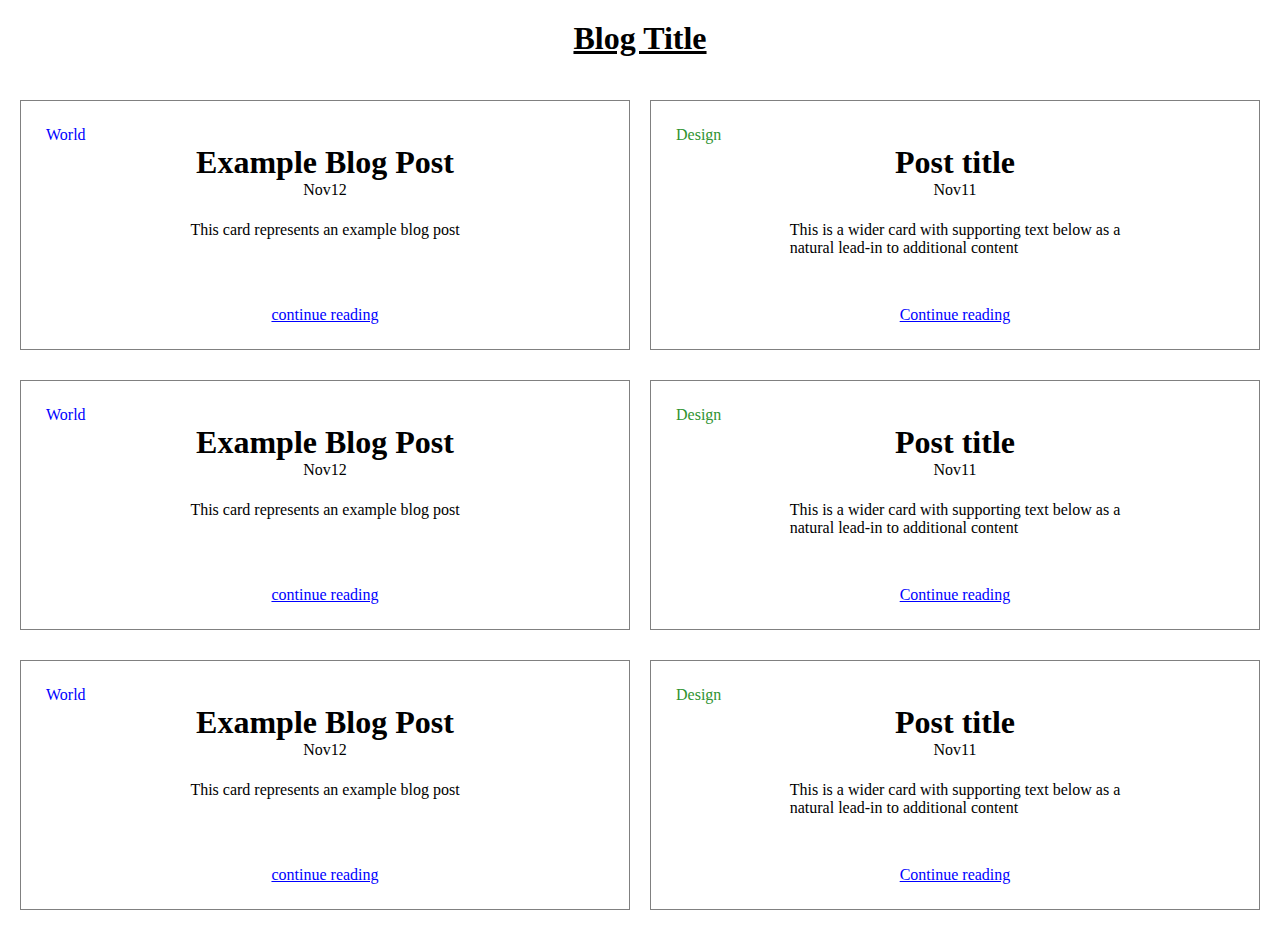
<file: index.html>
<!DOCTYPE html>
<html lang="en">
<head>
    <meta charset="UTF-8">
    <meta http-equiv="X-UA-Compatible" content="IE=edge">
    <meta name="viewport" content="width=device-width, initial-scale=1.0">
    <title>BLOG WEBSITE</title>
    <link rel="stylesheet" href="style.css">
</head>
<body>
    <div class="container">
        <div id="header">
           <h1 ><u>Blog Title</u></h1>
        </div>
        <div class="box" id="main"> 
            <span id="world">World</span>
            <h1>Example Blog Post</h1>
            <p>Nov12</p>
            <p>This card represents an example blog post</p>
            <a href="blog.html" >continue reading</a>
        </div>
        <div class="box" id="side">
            <span id="design">Design</span>
            <h1>Post title</h1>
            <p>Nov11</p>
            <p>This is a wider card with supporting text below as a<br> natural lead-in to additional content </p>
            <a href="blog.html" >Continue reading</a>
        </div>
        <div class="box" id="main">
            
            <span id="world">World</span>
            <h1>Example Blog Post</h1>
            <p>Nov12</p>
            <p>This card represents an example blog post</p>
            <a href="blog.html" >continue reading</a>
        </div>
        <div class="box" id="side">
            <span id="design">Design</span>
            <h1>Post title</h1>
            <p>Nov11</p>
            <p>This is a wider card with supporting text below as a<br> natural lead-in to additional content </p>
            <a href="blog.html" >Continue reading</a>
        </div>
        <div class="box" id="main">
            <span id="world">World</span>
            <h1>Example Blog Post</h1>
            <p>Nov12</p>
            <p>This card represents an example blog post</p>
    
            <a href="blog.html" >continue reading</a>
        </div>
        <div class="box" id="side">
            <span id="design">Design</span>
            <h1>Post title</h1>
            <p>Nov11</p>
            <p>This is a wider card with supporting text below as a<br> natural lead-in to additional content </p>
            <a href="blog.html" >Continue reading</a>
        </div>
    </div>
</body>
</html>
</file>
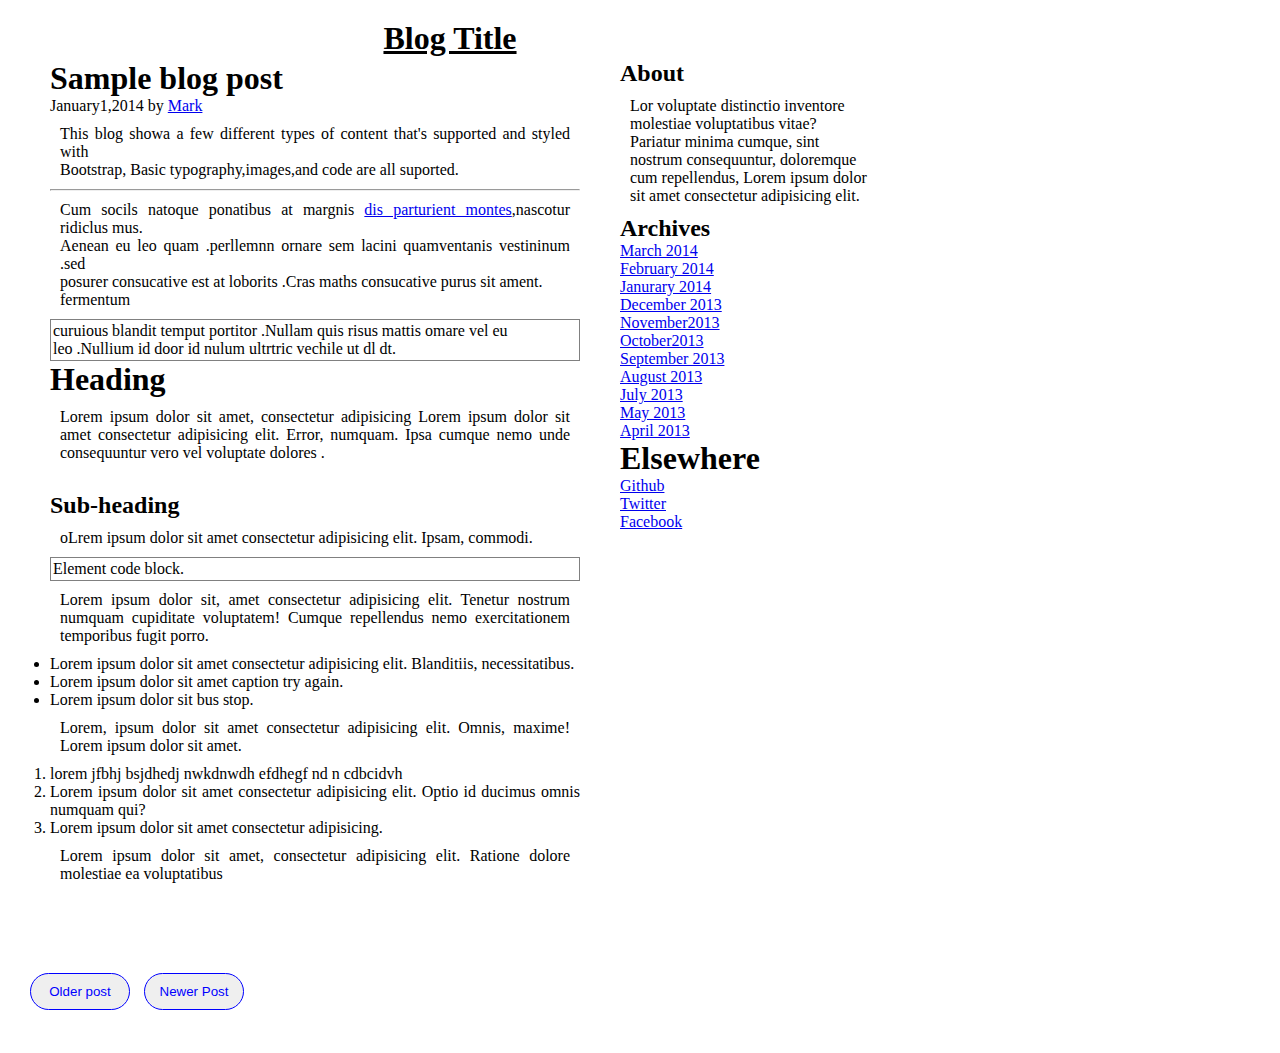
<file: blog.html>
<!DOCTYPE html>
<html lang="en">
<head>
    <meta charset="UTF-8">
    <meta http-equiv="X-UA-Compatible" content="IE=edge">
    <meta name="viewport" content="width=device-width, initial-scale=1.0">
    <title>Blog</title>
    <link rel="stylesheet" href="blog.css">

</head>
<body>
    <div class="container">
        <div class="box" id="header">
            <h1><u>Blog Title</u></h1>
        </div>
        <div class="box" id="main">
            <h1>Sample blog post</h1>
            <span>January1,2014 by  <a href="#aaa">Mark</a></span>
            <p> This  blog  showa a few different types of content that's supported and styled with <br>
               Bootstrap, Basic typography,images,and code are all suported.<hr>
               <p>Cum socils natoque ponatibus at margnis <a href="#2222">dis parturient montes</a>,nascotur ridiclus mus.<br>
               Aenean eu leo quam .perllemnn ornare sem lacini quamventanis vestininum .sed<br>
               posurer consucative est at loborits .Cras maths consucative purus sit ament.<br>
               fermentum
               <p id="para"> curuious blandit temput portitor .Nullam quis risus mattis omare  vel eu<br>
                leo .Nullium id door id nulum ultrtric vechile ut dl dt.
              </p>
              <h1>Heading</h1>
              <p>Lorem ipsum dolor sit amet, consectetur adipisicing Lorem ipsum dolor sit amet consectetur adipisicing elit. Error, numquam.
                 Ipsa cumque nemo unde consequuntur vero vel voluptate dolores .</p>
            </p>
            <h2>Sub-heading</h2>
             <p>oLrem ipsum dolor sit amet consectetur adipisicing elit. Ipsam, commodi.</p>
             <p id="para">Element code block.</p>
             <P>Lorem ipsum dolor sit, amet consectetur adipisicing elit.
             Tenetur nostrum numquam cupiditate voluptatem! Cumque repellendus nemo exercitationem temporibus fugit porro.</P>
                 <list>
                    <ul> 
                
                            <li>
                          Lorem ipsum dolor sit amet consectetur adipisicing elit. Blanditiis, necessitatibus.
                        </li>
                        <li>Lorem ipsum dolor sit amet caption try again.</li>
                        <li>Lorem ipsum dolor sit bus stop.</li>
                    </ul>
                 </list>
                 <P>Lorem, ipsum dolor sit amet consectetur adipisicing elit. Omnis, maxime! Lorem ipsum dolor sit amet.</P>
                   <List>
                    <ol>
                        <li>lorem jfbhj bsjdhedj nwkdnwdh efdhegf nd n cdbcidvh</li>
                        <li > Lorem ipsum dolor sit amet consectetur adipisicing elit. Optio id ducimus omnis numquam  qui?</li>

                        <li> Lorem ipsum dolor sit amet consectetur adipisicing.</li>
                    </ol>
                   </List>
                   <p>Lorem ipsum dolor sit amet, consectetur adipisicing elit. Ratione dolore molestiae ea voluptatibus</p>
                  
            </p>
            </p>
        </div>
        <div class="box" id="side">
         <h2>About</h2>
         <P id="about"> Lor voluptate distinctio inventore molestiae voluptatibus vitae? Pariatur minima cumque,
             sint nostrum consequuntur, doloremque cum repellendus, Lorem ipsum dolor sit amet 
             consectetur adipisicing elit.</P>
             <h2>Archives</h2>
             <a href="#332"> March 2014</a><br>
             <a href="#749">February 2014</a><br>
             <a href="#6367">Janurary 2014</a><br>
             <a href="#5646">December 2013</a><br>
             <a href="#636"> November2013</a><br>
             <a href="#654"> October2013</a><br>
             <a href="#5647">September 2013</a><br>
             <a href="#676876">August 2013</a><br>
             <a href="#231">July 2013</a><br>
             <a href="#643"> May 2013  </a><br>
             <a href="#577">April 2013</a><br>
             <h1>Elsewhere</h1>
              <a href="#535">Github</a><br>
              <a href="#654">Twitter</a><br>
              <a href="#6546">Facebook</a>
        </div>
    
    
        <div class="box"id="footer">
            <button>Older post</button> <button>Newer Post</button>
        </div>
    
    </div>
</body>
</html>
</file>
<file: style.css>
*{
    padding: 0;
    margin: 0;
    box-sizing: border-box;
}
.container{
 margin: 20px;
 margin-bottom: 20px;
  display: grid;
  grid-template-columns: 1fr 1fr;
  grid-template-rows: 50px 1fr 1fr 1fr;
    row-gap: 30px;
    column-gap: 20px;
    justify-content: center;

}
.box{
    height: 250px;
    width: 100%;
 justify-items: center;


    
}
#header{
    grid-column: 1/3;
    text-align: center;
    
} 


#main{
     border: 1px solid grey;
     padding: 25px;
}
#side{
    padding: 25px;
    border: 1px solid grey;
    

}
#world{
    color: blue;
}
#design{
    color: rgb(48, 147, 48);
}
a{
    position: relative;
    display: block;
    margin-top: 45px;
    color: blue;
}
p{
    position: relative;
    height: 40px;
}
</file>
<file: blog.css>
*{
    padding: 0;
    margin: 0;
    box-sizing: border-box;
}
.container{
    width: 100%;
    height: 100%;
    display: grid;
    grid-template-columns: 600px 300px;
    grid-template-rows:  40px 1fr 100px;



}
.box{
    padding: 20px;
}
p{
    padding: 10px;
}
#header{
    grid-column: 1/3;
    text-align: center;
}
#main{
    margin-left: 30px;
    text-align: justify;
}
#footer{
    grid-column: 1/3;
}
 
#para{
    border: 1px solid grey;
    padding: 2px;
    
}
button{
      width: 100px;
    border-radius: 20px;
    color: blue;
    border: 1px solid blue;
    margin-left: 10px;
    padding: 10px;
    
}
</file>
